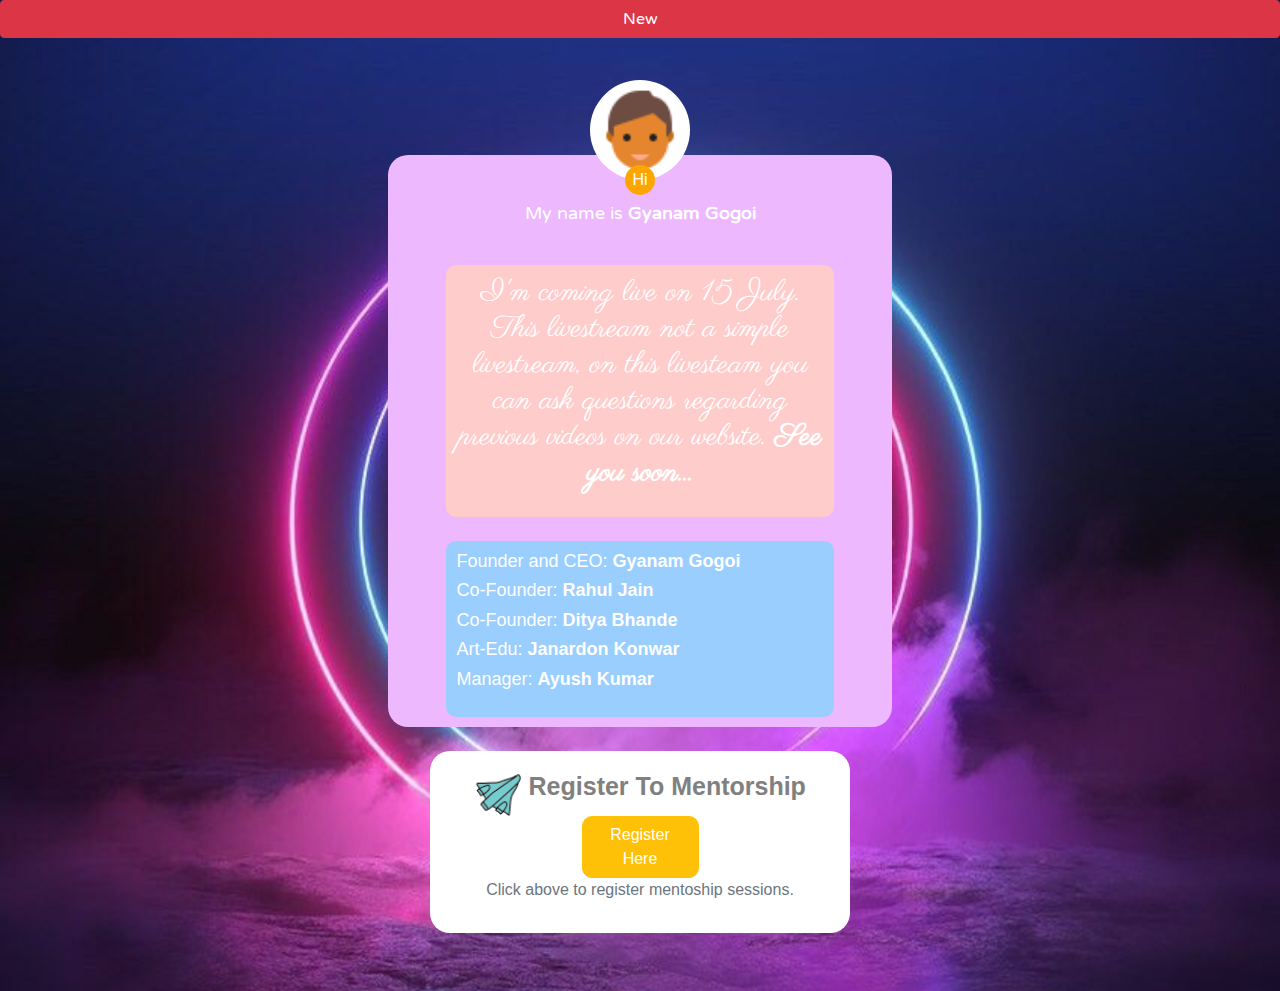
<file: index.html>
<!DOCTYPE html>
<html>
<head>
	<meta charset="utf-8">
	<meta name="viewport" content="width=device-width, initial-scale=1.0">
	<link rel="icon" type="x-icon/images" href="img/reg.png">
	<link rel="stylesheet" href="https://maxcdn.bootstrapcdn.com/bootstrap/4.5.2/css/bootstrap.min.css">
	<script src="https://ajax.googleapis.com/ajax/libs/jquery/3.5.1/jquery.min.js"></script>
	<script src="https://cdnjs.cloudflare.com/ajax/libs/popper.js/1.16.0/umd/popper.min.js"></script>
	<script src="https://maxcdn.bootstrapcdn.com/bootstrap/4.5.2/js/bootstrap.min.js"></script>
	<link rel="stylesheet" href="https://cdnjs.cloudflare.com/ajax/libs/font-awesome/4.7.0/css/font-awesome.min.css">
	<title>Spacel</title>
	<link rel="stylesheet" type="text/css" href="index.css">
	<link href="https://fonts.googleapis.com/css2?family=Varela+Round&display=swap" rel="stylesheet">
	<link href="https://fonts.googleapis.com/css2?family=Parisienne&display=swap" rel="stylesheet">
</head>
<body background="img/background.jpg">
	<div class="tag">
		<h2 class="btn btn-danger">New</h2>
	</div>
<center>
	<br>

	<button class="btn btn-primary" id="myBtn" onclick="topFunction()">
		<i class="fa fa-arrow-up"></i>
	</button>

	<div class="prop">
		<img src="img/prop.png" alt="Profile" class="prop-image"/>
	</div>

	<div class="main-content">
		<div class="form-group">
			<label>Hi</label>
			<h4 class="text-default">My name is <span id="name"></span></h4>
		</div>
		<br>
		<div class="note-div-main">
			<div class="form-group">
				<h4 class="context">I'm coming live on 15 July. This livestream not a simple livestream, on this livesteam you can ask questions regarding previous videos on our website. <b>See you soon...</b></h4>
			</div>
		</div>
		<br>
		<div class="main-div-info">
			<div class="form-group">
				<h5 class="text-name">Founder and CEO: <b>Gyanam Gogoi</b></h5>
				<h5 class="text-name">Co-Founder: <b>Rahul Jain</b></h5>
				<h5 class="text-name">Co-Founder: <b>Ditya Bhande</b></h5>
				<h5 class="text-name">Art-Edu: <b>Janardon Konwar</b></h5>
				<h5 class="text-name">Manager: <b>Ayush Kumar</b></h5>
			</div>
		</div>
	</div>

	<br>

	<div class="col-lg-4 col-md-6 col-sm-6 col-xs-11 register">
		<div class="text-capitalize nameplate">
			<img src="img/reg.png" alt="Register" class="space-img">
			<b>Register to mentorship</b>
		</div>
		<div id="register-button-div" class="btn btn-warning" onclick="register()">Register Here</div>
		<p class="text-muted">Click above to register mentoship sessions.</p>
	</div>
	<br><br>
</center>

	<script type="text/javascript" src="server.js"></script>
</body>
</html>
</file>
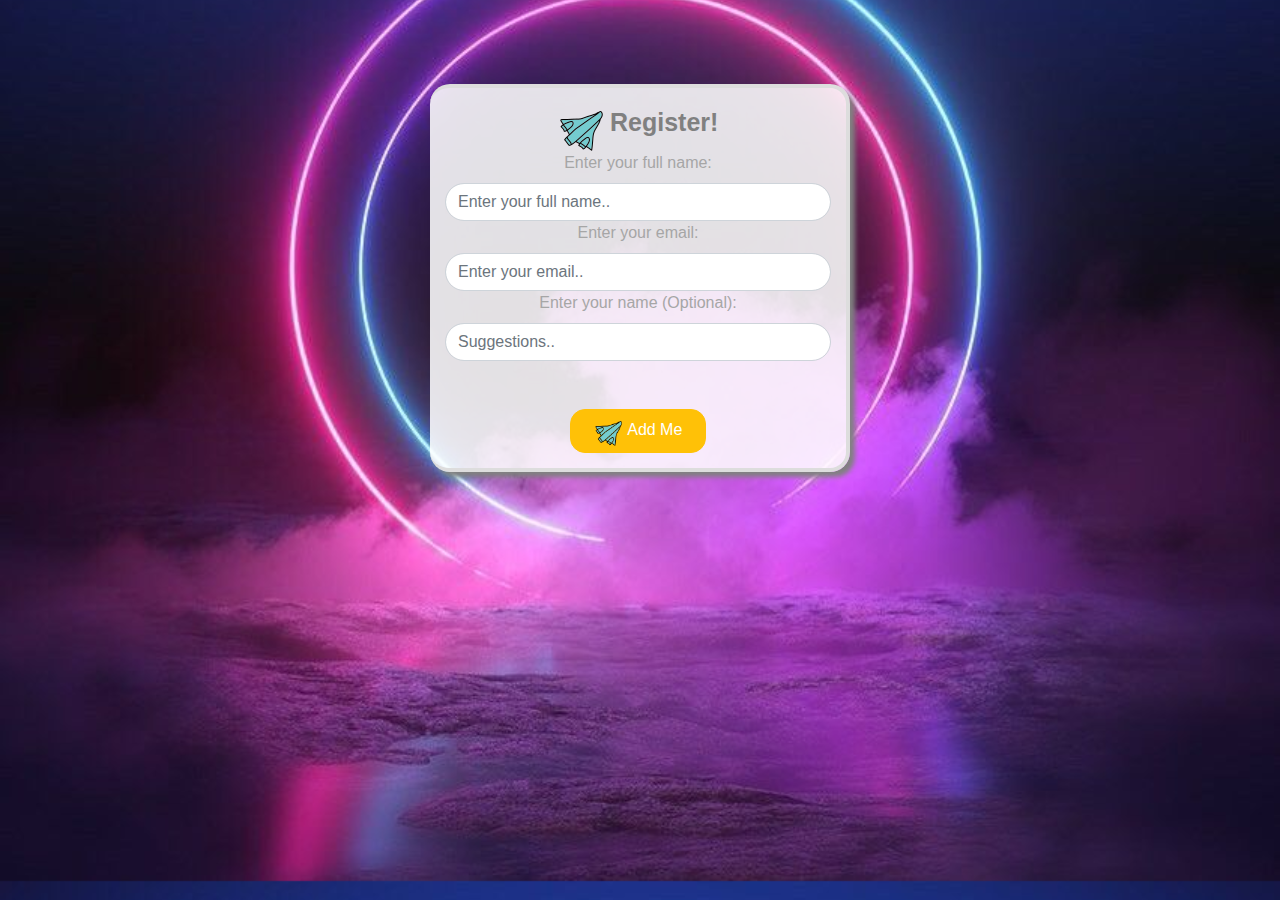
<file: register/chunk.html>
<!DOCTYPE html>
<html>
<head>
	<meta charset="utf-8">
	<meta name="viewport" content="width=device-width, initial-scale=1.0">
	<link rel="icon" type="x-icon/images" href="../img/reg.png">
	<link rel="stylesheet" href="https://maxcdn.bootstrapcdn.com/bootstrap/4.5.2/css/bootstrap.min.css">
	<script src="https://ajax.googleapis.com/ajax/libs/jquery/3.5.1/jquery.min.js"></script>
	<script src="https://cdnjs.cloudflare.com/ajax/libs/popper.js/1.16.0/umd/popper.min.js"></script>
	<script src="https://maxcdn.bootstrapcdn.com/bootstrap/4.5.2/js/bootstrap.min.js"></script>
	<link rel="stylesheet" href="https://cdnjs.cloudflare.com/ajax/libs/font-awesome/4.7.0/css/font-awesome.min.css">
	<title>Register to mentorship</title>
	<link rel="stylesheet" type="text/css" href="./chunk.css">
</head>
<body background="../img/background.jpg">
	<center>
		<div class="col-lg-4 col-md-6 col-sm-6 col-xs-11 success">
			<h4 class="text-success" id="recieve">Successfully Send!</h4>
		</div>
		<br>
		<div class="col-lg-4 col-md-6 col-sm-6 col-xs-11 login">
			<di class="form-group">
				<img src="../img/reg.png">
				<label><b>Register!</b></label>
				<br>
				<label>Enter your full name: </label>
				<input type="text" name="name" id="name" class="form-control" placeholder="Enter your full name..">
				<label>Enter your email: </label>
				<input type="email" name="email" id="email" class="form-control" placeholder="Enter your email..">
				<label>Enter your name (Optional): </label>
				<input type="text" name="msg" id="msg" class="form-control" placeholder="Suggestions..">
				<br>
				<div class="error_div" id="error_div">
					<p class="text-danger">
						<i class="fa fa-warning">&nbsp;</i>
						Incorrect details
					</p>
				</div>
				<br>
				<button class="btn btn-warning" onclick="addMe()">
					<img src="../img/reg.png" width="30" height="30">
				Add Me
			    </button>
			</di>
		</div>
	</center>

	<script type="text/javascript" src="./chunk.js"></script>
</body>
</html>
</file>
<file: index.css>
* {
	color: #fff;
	/*text-align: center;*/
	background-size: cover;
	background-position: center;
	scroll-behavior: smooth;
}

center {
	padding: 10px;
}

.tag h2{
	width: 100%;
	cursor: default;
	font-family: 'Varela Round', sans-serif;
}

.prop-image {
	width: 100px;
	height: 100px;
	padding: 5px;
	background: #ffffff;
	border-radius: 50%;
}

.main-content {
	width: 40%;
	padding: 10px;
	margin-top: -25px;
	border-radius: 20px;
	background-color: #eeb8ff;
}

.form-group label{
	width: 30px;
	height: auto;
	padding: 3px;
	border-radius: 50%;
	background-color: orange;
}

.text-default {
	font-size: 18px;
	font-family: 'Varela Round', sans-serif;
}

.note-div-main {
	width: 80%;
	padding: 10px;
	border-radius: 10px;
	background-color: #ffcccc;
}

.context {
	font-size: 30px;
	font-family: 'Parisienne', cursive;
}

.main-div-info {
	width: 80%;
	padding: 10px;
	text-align: left;
	border-radius: 10px;
	background-color: #99ceff;
}

.text-name {
	font-size: 18px;
}

.text-name b {
	cursor: pointer;
}

.text-name b:hover {
	color: #ffd700;
	cursor: pointer;
}

.register {
	padding: 15px;
	border-radius: 20px;
	background-color: #ffffff;
}

.space-img {
	width: 50px;
	height: 50px;
}

.nameplate b {
	color: grey;
	font-size: 25px;
}

#register-button-div {
	width: 30%;
	color: #fff;
	border-radius: 10px;
}

.nameplate p {
	font-size: 13px;
}

/*Scroll Top Button Styles*/

#myBtn {
  width: 50px;
  height: 50px;
  display: none;
  position: fixed;
  bottom: 20px;
  right: 30px;
  z-index: 99;
  font-size: 18px;
  border: none;
  outline: none;
  background-color: red;
  color: white;
  cursor: pointer;
  padding: 15px;
  border-radius: 50%;
}

#myBtn:hover {
  border-radius: 50%;
  background-color: #555;
}
</file>
<file: register/chunk.css>
html, body {
	/*text-align: center;*/
	background-size: cover;
	background-position: center;
	scroll-behavior: smooth;
}

center {
	padding: 10px;
}

.login {
    background: rgba(255, 255, 255, 0.87);
    float: none;
    padding: 15px;
    border-radius: 20px;
    border: 4px solid white;
    box-shadow: 5px 5px 5px grey;
    border-color: #ddd;
    border-left: 3px;
    margin-top: 50px;
}

.login b {
	color: grey;
	font-size: 25px;
}

.login label {
	color: #a6a6a6;
}

.form-control {
	border-radius: 30px;
}

.btn-warning {
	color: #fff;
	width: 35%;
	border-radius: 15px;
}

.btn-warning:hover {
	color: #fff;
	width: 35%;
	border-radius: 15px;
}

.error_div {
	width: 80%;
	padding: 10px;
	display: none;
	border-radius: 15px;
	background-color: #ffffff;
}

.success {
	width: 80%;
	padding: 10px;
	display: none;
	border-radius: 15px;
	background-color: #ffffff;
}
</file>
